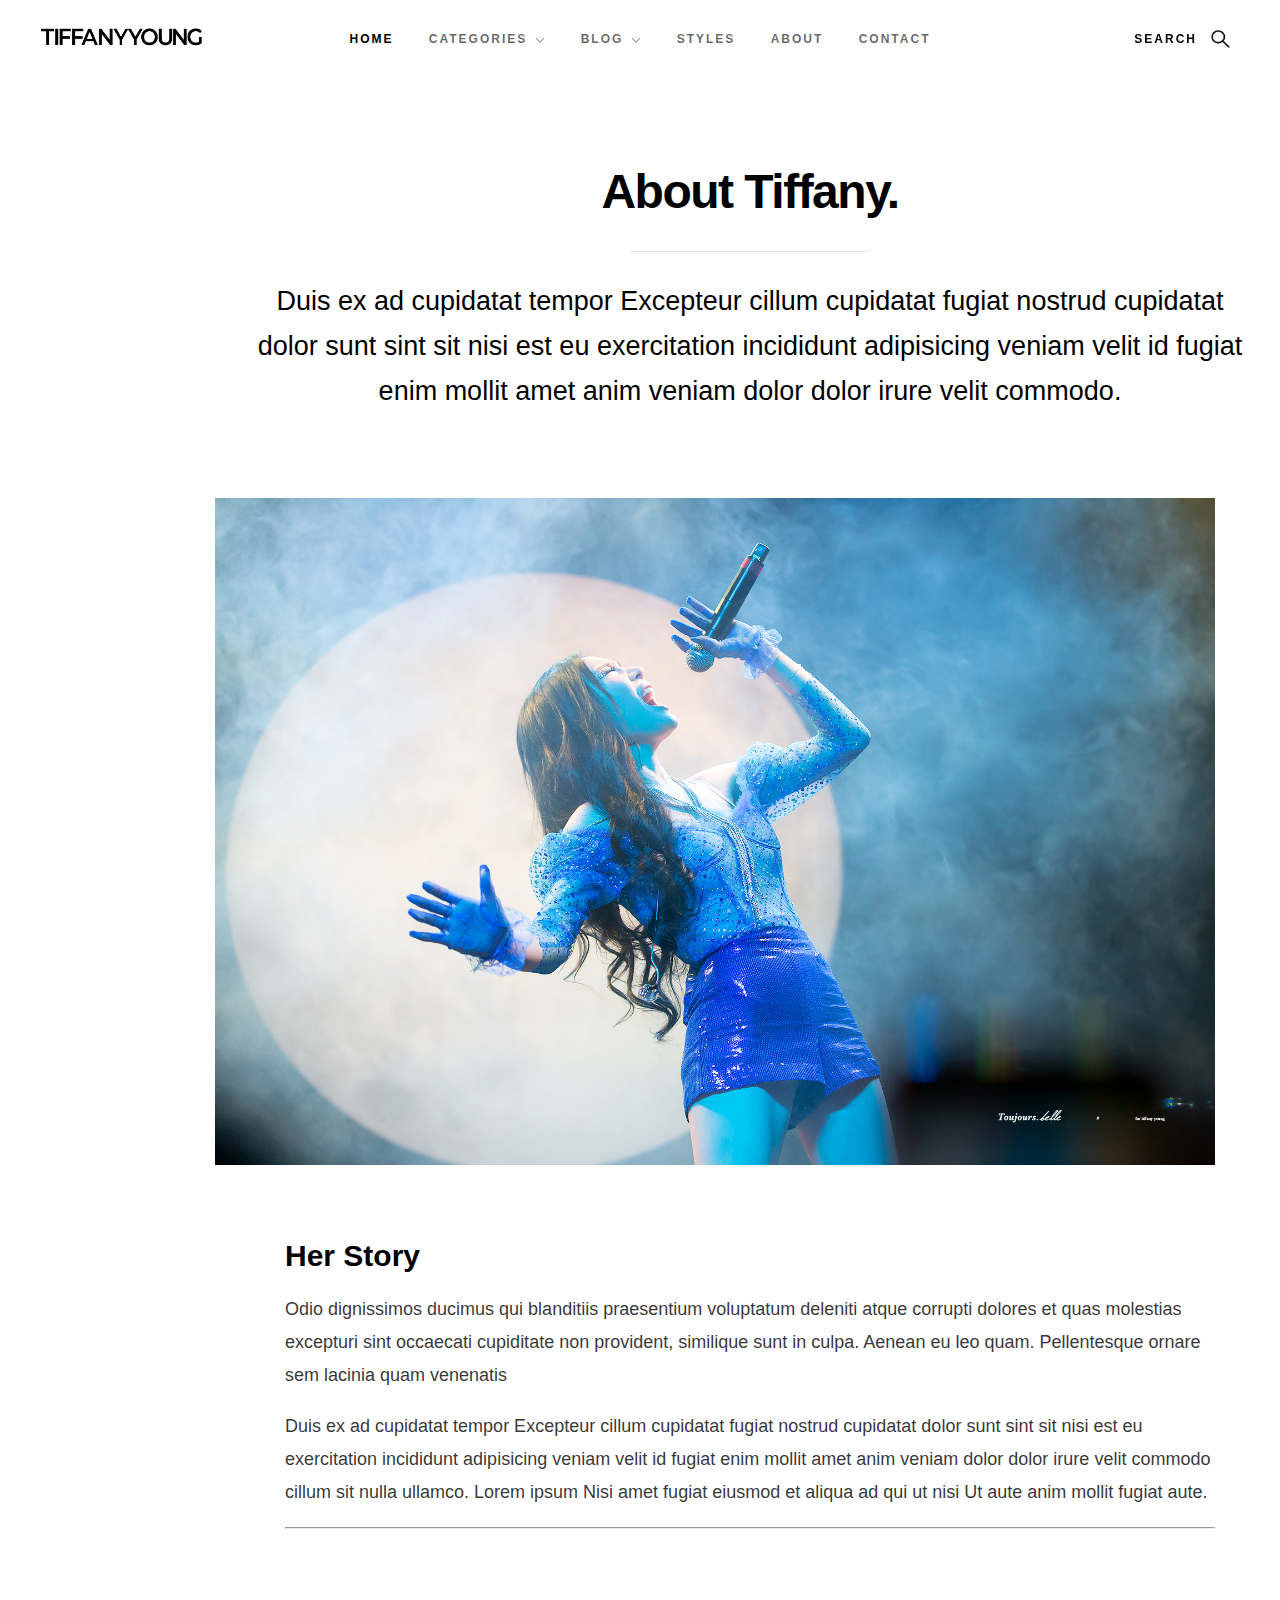
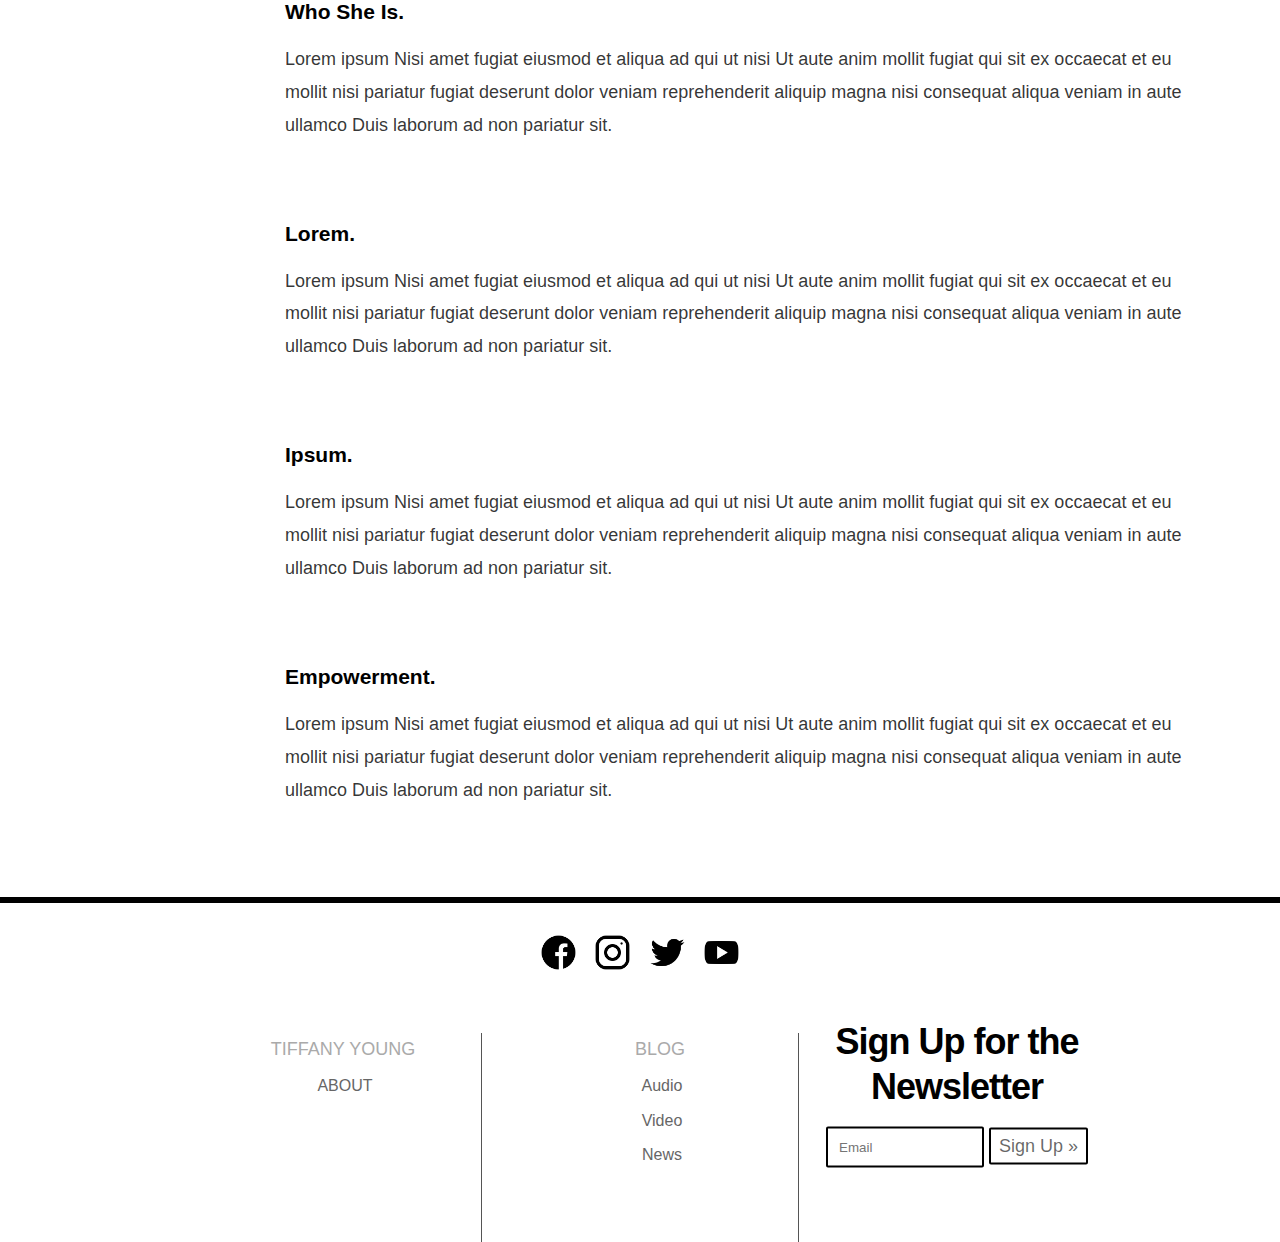
<file: page-about.html>
<!DOCTYPE html>
<html>
  <head>
    <meta charset="UTF-8">
    <link rel="apple-touch-icon" sizes="180x180" href="/apple-touch-icon.png">
<link rel="icon" type="image/png" sizes="32x32" href="favicon_io/favicon-32x32.png">
<link rel="icon" type="image/png" sizes="16x16" href="favicon_io/favicon-16x16.png">
<link rel="manifest" href="/site.webmanifest">
    <link rel="stylesheet" type="text/css" href="main.css">
    <script type="text/javascript" src="main.js"></script>
    <title>Tiffany Young</title>
  </head>
  <body>
    <header class="s-header header">
  	<div class="header__logo">
  		<a class="logo" href="index.html">
  			<img src="images/logo.png" alt="Homepage">
  		</a>
  	</div>

  	 <a class="header__search-trigger" href="#0"></a>
        <div class="header__search">

            <form role="search" method="get" class="header__search-form" action="#">
                <label>
                    <span class="hide-content">Search for:</span>
                    <input type="search" class="search-field" placeholder="Type Keywords" value="" name="s" title="Search for:" autocomplete="off">
                </label>
                <input type="submit" class="search-submit" value="Search">
            </form>

            <a href="#0" title="Close Search" class="header__overlay-close">Close</a>

        </div> 


  	<a class="header__toggle-menu" href="#0" title="Menu"><span>Menu</span>
  	</a>
  	<nav class="header__nav-wrap">
  		<h2 class="header__nav-heading h6">Navigate to</h2>
  		<ul class="header__nav">
  			<li class="current"> <a href="index.html" title="">Home</a></li>
  			<li class="has-children">
  				<a href="#0" title="">Categories</a>
  				<ul class="sub-menu">
  					<li><a href="category.html">Lifestyle</a></li>
  					<li><a href="category.html">Health</a></li>
  					<li><a href="category.html">Family</a></li>
  					<li><a href="category.html">Management</a></li>
  					<li><a href="category.html">Travel</a></li>
  					<li><a href="category.href">Work</a></li>
  				</ul>
  			</li>
  			<li class="has-children">
  				<a href="#0" title="">Blog</a>
  				<ul class="sub-menu">
  					<li><a href="single-video.html">Video Post</a></li>
  					<li><a href="single-audio.html">Audio Post</a></li>
  					<li><a href="single-standard.html">News Post</a></li>
  				</ul>
  			</li>
  			<li><a href="style-guide.html">Styles</a></li>
  			<li><a href="page-about.html">About</a></li>
  			<li><a href="page-contact.html">Contact</a></li>
  		</ul>
  		<a href="#0" title="Close Menu" class="header__overlay-close
  		close-mobile-menu">Close</a>
  	</nav>
  </header>
<section class="s-content s-content--top-padding s-content--narrow">

        <div class="row narrow">
            <div class="col-full s-content__header">
                <h1 class="display-1 display-1--with-line-sep">About Tiffany. </h1>
                <p class="lead">
                Duis ex ad cupidatat tempor Excepteur cillum cupidatat fugiat nostrud cupidatat dolor 
                sunt sint sit nisi est eu exercitation incididunt adipisicing veniam velit id fugiat enim 
                mollit amet anim veniam dolor dolor irure velit commodo.</p>
            </div>
        </div>

        <div class="row">
            <div class="col-full s-content__main">
                <p>
                <img src="images/tiffany-magneticmoon-cover2.jpg" 
                     alt="">
                </p>

                <h2>Her Story</h2>

                <p>
                Odio dignissimos ducimus qui blanditiis praesentium voluptatum deleniti atque corrupti 
                dolores et quas molestias excepturi sint occaecati cupiditate non provident, similique 
                sunt in culpa. Aenean eu leo quam. Pellentesque ornare sem lacinia quam venenatis 
                
                <p>
                Duis ex ad cupidatat tempor Excepteur cillum cupidatat fugiat nostrud cupidatat dolor 
                sunt sint sit nisi est eu exercitation incididunt adipisicing veniam velit id fugiat enim 
                mollit amet anim veniam dolor dolor irure velit commodo cillum sit nulla ullamco. Lorem 
                ipsum Nisi amet fugiat eiusmod et aliqua ad qui ut nisi Ut aute anim mollit fugiat aute.
                </p>

                <hr>

                <div class="row block-1-2 block-tab-full">
                    <div class="col-block">
                        <h4 class="quarter-top-margin">Who She Is.</h4>
                        <p>Lorem ipsum Nisi amet fugiat eiusmod et aliqua ad qui ut nisi Ut aute anim mollit fugiat qui sit ex occaecat et eu mollit nisi pariatur fugiat deserunt dolor veniam reprehenderit aliquip magna nisi consequat aliqua veniam in aute ullamco Duis laborum ad non pariatur sit.</p>
                    </div>

                    <div class="col-block">
                        <h4 class="quarter-top-margin">Lorem.</h4>
                        <p>Lorem ipsum Nisi amet fugiat eiusmod et aliqua ad qui ut nisi Ut aute anim mollit fugiat qui sit ex occaecat et eu mollit nisi pariatur fugiat deserunt dolor veniam reprehenderit aliquip magna nisi consequat aliqua veniam in aute ullamco Duis laborum ad non pariatur sit.</p>
                    </div>

                    <div class="col-block">
                        <h4 class="quarter-top-margin">Ipsum.</h4>
                        <p>Lorem ipsum Nisi amet fugiat eiusmod et aliqua ad qui ut nisi Ut aute anim mollit fugiat qui sit ex occaecat et eu mollit nisi pariatur fugiat deserunt dolor veniam reprehenderit aliquip magna nisi consequat aliqua veniam in aute ullamco Duis laborum ad non pariatur sit.</p>
                    </div>

                    <div class="col-block">
                        <h4 class="quarter-top-margin">Empowerment.</h4>
                        <p>Lorem ipsum Nisi amet fugiat eiusmod et aliqua ad qui ut nisi Ut aute anim mollit fugiat qui sit ex occaecat et eu mollit nisi pariatur fugiat deserunt dolor veniam reprehenderit aliquip magna nisi consequat aliqua veniam in aute ullamco Duis laborum ad non pariatur sit.</p>
                    </div>

                </div>

            </div> 

    </section> 

            <div class="rela-block footer">
    <div class="rela-block social-buttons-container">
        <a href="https://www.facebook.com/Tiffanyyoungofficial/" class="social-button facebook-button"></a>
        <a href="https://www.instagram.com/tiffanyyoungofficial/" class="social-button insta-button"></a>
        <a href="https://twitter.com/tiffanyyoung" class="social-button twitter-button"></a>
        <a href="https://www.youtube.com/channel/UCSskZ5Xy7KIqauRYG_s-rLQ" class="social-button youtube-button"></a>
    </div>
    <div class="rela-block footer-links-container">
        <div class="footer-flex-column">
            <ul> Tiffany Young
                <li>ABOUT</li>
            </ul>
        </div>
        <div class="footer-flex-column">
            <ul> Blog
                <li>Audio</li>
                <li>Video</li>
                <li>News</li>
            </ul>
        </div>
        <div class="footer-flex-column">
            
        <div class="footer-flex-column">
            <div id="content">
    	<h1>Sign Up for the Newsletter</h1>
    <input type="email" placeholder="Email"></input>
    <a href="#" id="button">Sign Up &raquo;</a>
</div>    
            </ul>
        </div>
    </div>
</div>

  </body>
</html>
</file>
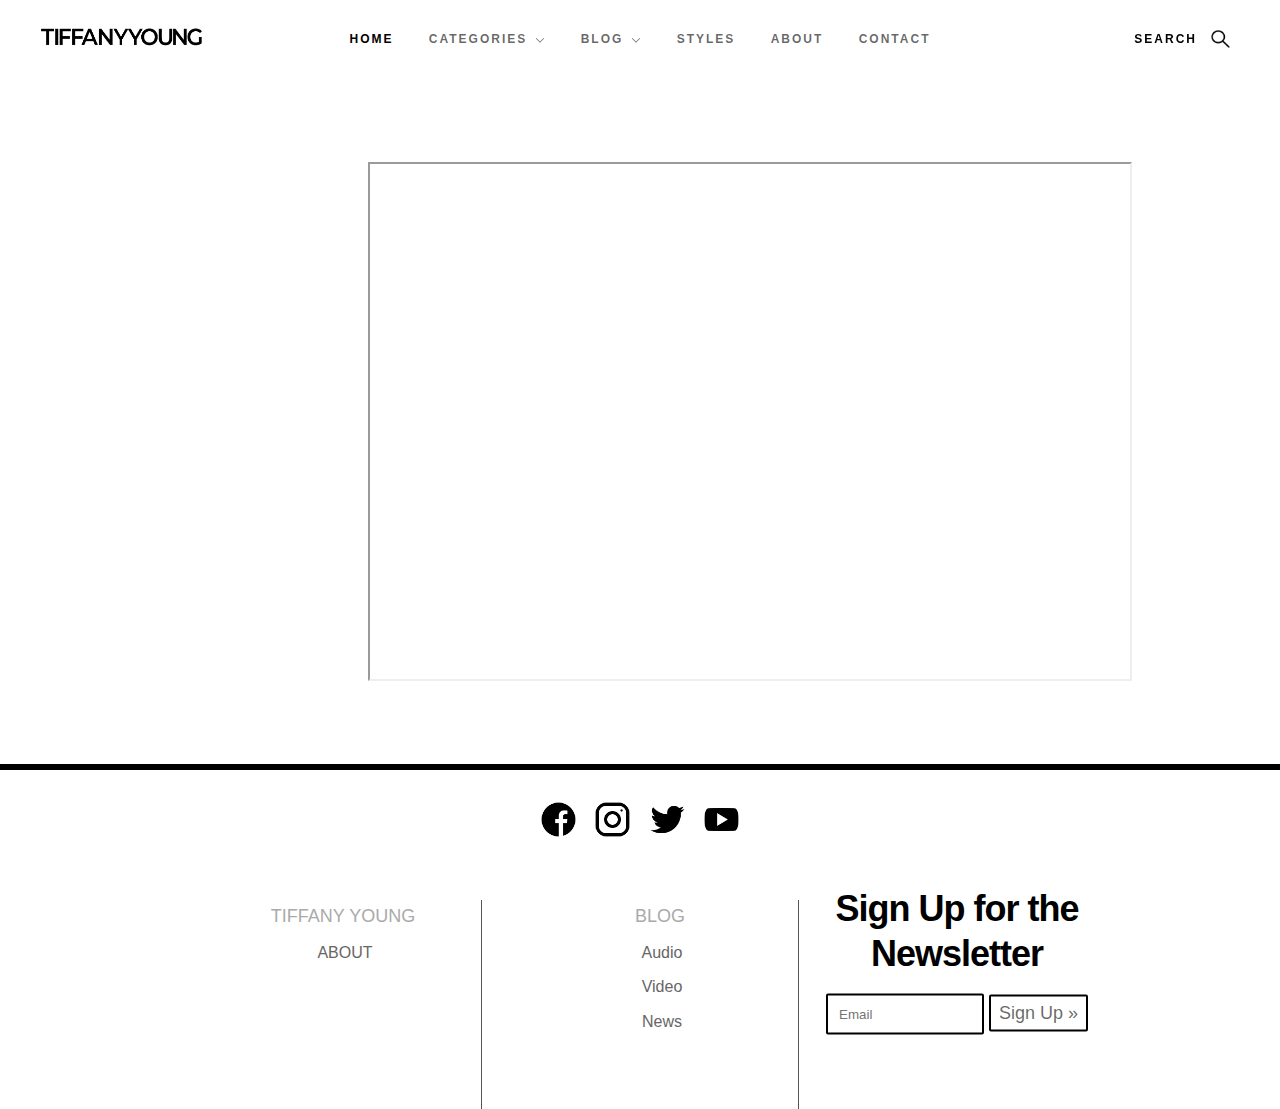
<file: single-video.html>
<!DOCTYPE html>
<html>
  <head>
    <meta charset="UTF-8">
    <link rel="apple-touch-icon" sizes="180x180" href="/apple-touch-icon.png">
<link rel="icon" type="image/png" sizes="32x32" href="favicon_io/favicon-32x32.png">
<link rel="icon" type="image/png" sizes="16x16" href="favicon_io/favicon-16x16.png">
<link rel="manifest" href="/site.webmanifest">
    <link rel="stylesheet" type="text/css" href="main.css">
    <script type="text/javascript" src="main.js"></script>
    <title>Tiffany Young</title>
  </head>
  <body>
  <header class="s-header header">
  	<div class="header__logo">
  		<a class="logo" href="index.html">
  			<img src="images/logo.png" alt="Homepage">
  		</a>
  	</div>

  	 <a class="header__search-trigger" href="#0"></a>
        <div class="header__search">

            <form role="search" method="get" class="header__search-form" action="#">
                <label>
                    <span class="hide-content">Search for:</span>
                    <input type="search" class="search-field" placeholder="Type Keywords" value="" name="s" title="Search for:" autocomplete="off">
                </label>
                <input type="submit" class="search-submit" value="Search">
            </form>

            <a href="#0" title="Close Search" class="header__overlay-close">Close</a>

        </div> 


  	<a class="header__toggle-menu" href="#0" title="Menu"><span>Menu</span>
  	</a>
  	<nav class="header__nav-wrap">
  		<h2 class="header__nav-heading h6">Navigate to</h2>
  		<ul class="header__nav">
  			<li class="current"> <a href="index.html" title="">Home</a></li>
  			<li class="has-children">
  				<a href="#0" title="">Categories</a>
  				<ul class="sub-menu">
  					<li><a href="category.html">Lifestyle</a></li>
  					<li><a href="category.html">Health</a></li>
  					<li><a href="category.html">Family</a></li>
  					<li><a href="category.html">Management</a></li>
  					<li><a href="category.html">Travel</a></li>
  					<li><a href="category.href">Work</a></li>
  				</ul>
  			</li>
  			<li class="has-children">
  				<a href="#0" title="">Blog</a>
  				<ul class="sub-menu">
  					<li><a href="single-video.html">Video Post</a></li>
  					<li><a href="single-audio.html">Audio Post</a></li>
  					<li><a href="single-standard.html">News Post</a></li>
  				</ul>
  			</li>
  			<li><a href="style-guide.html">Styles</a></li>
  			<li><a href="page-about.html">About</a></li>
  			<li><a href="page-contact.html">Contact</a></li>
  		</ul>
  		<a href="#0" title="Close Menu" class="header__overlay-close
  		close-mobile-menu">Close</a>
  	</nav>
  </header>
  <section class="s-content s-content--top-padding s-content--narrow">

        <article class="row entry format-video">

            <div class="entry__media col-full">
                <div class="video-container">
                   <iframe width="760" height="515" src="https://www.youtube.com/embed/oM_t7Y8gBwU" frameborder="2" allow="accelerometer; autoplay; encrypted-media; gyroscope; picture-in-picture" allowfullscreen></iframe>
                </div> 
            </div>
        </article>
    </section>
    <div class="rela-block footer">
    <div class="rela-block social-buttons-container">
        <a href="https://www.facebook.com/Tiffanyyoungofficial/" class="social-button facebook-button"></a>
        <a href="https://www.instagram.com/tiffanyyoungofficial/" class="social-button insta-button"></a>
        <a href="https://twitter.com/tiffanyyoung" class="social-button twitter-button"></a>
        <a href="https://www.youtube.com/channel/UCSskZ5Xy7KIqauRYG_s-rLQ" class="social-button youtube-button"></a>
    </div>
    <div class="rela-block footer-links-container">
        <div class="footer-flex-column">
            <ul> Tiffany Young
                <li>ABOUT</li>
            </ul>
        </div>
        <div class="footer-flex-column">
            <ul> Blog
                <li>Audio</li>
                <li>Video</li>
                <li>News</li>
            </ul>
        </div>
        <div class="footer-flex-column">
            
        <div class="footer-flex-column">
            <div id="content">
    	<h1>Sign Up for the Newsletter</h1>
    <input type="email" placeholder="Email"></input>
    <a href="#" id="button">Sign Up &raquo;</a>
</div>    
            </ul>
        </div>
    </div>
</div>
  </body>
</html>
</file>
<file: main.css>
html {
  font-size: 10px;
}

html, body {
  height: 100%;
}

body {
  font-family: "Nunito Sans", sans-serif;
  font-size: 1.8rem;
  font-style: normal;
  font-weight: normal;
  line-height: 1.8333;
  color: rgba(0, 0, 0, 0.8);
  margin: 0;
  padding: 0;
}

a {
  color: #1d28a1;
  -webkit-transition: all 0.3s ease-in-out;
  transition: all 0.3s ease-in-out;
  text-decoration: none; 
  line-height: inherit;
}
a img{
	border: none; 
}

a:hover, a:focus, a:active {
  color: #7b287d;
}

a:hover, a:active {
  outline: 0;
}


h1, h2, h3, h4, h5, h6, .h1, .h2, .h3, .h4, .h5, .h6 {
  font-family: "Nunito Sans", sans-serif;
  font-weight: 700;
  color: #000000;
  text-rendering: optimizeLegibility;
}

h1, .h1, h2, .h2, h3, .h3, h4, .h4 {
  margin-top: 6rem;
  margin-bottom: 1.8rem;
}

h5, .h5, h6, .h6 {
  margin-top: 4.2rem;
  margin-bottom: 1.5rem;
}

h1, .h1 {
  font-size: 3.6rem;
  line-height: 1.25;
  letter-spacing: -.1rem;
}

h2, .h2 {
  font-size: 3rem;
  line-height: 1.3;
}

h3, .h3 {
  font-size: 2.4rem;
  line-height: 1.25;
}

h4, .h4 {
  font-size: 2.1rem;
  line-height: 1.286;
}

h5, .h5 {
  font-size: 1.8rem;
  line-height: 1.333;
}

h6, .h6 {
  font-size: 1.6rem;
  line-height: 1.3125;
  text-transform: uppercase;
  letter-spacing: .16rem;
}

p img {
  margin: 0;
}

p.lead {
  font-family: "Nunito Sans", sans-serif;
  font-weight: 300;
  font-size: 2.7rem;
  line-height: 1.667;
  margin-bottom: 3.6rem;
  color: #000000;
}

ol {
  list-style: decimal;
}

ul {
  list-style: disc;
}

li {
  display: list-item;
}

ol, ul {
  margin-left: 1.7rem;
}

ul li {
  padding-left: .4rem;
}

ul ul, ul ol, ol ol, ol ul {
  margin: .6rem 0 .6rem 1.7rem;
}

ul.disc li {
  display: list-item;
  list-style: none;
  padding: 0 0 0 .8rem;
  position: relative;
}

ul.disc li::before {
  content: "";
  display: inline-block;
  width: 8px;
  height: 8px;
  border-radius: 50%;
  background: #111860;
  position: absolute;
  left: -17px;
  top: 11px;
  vertical-align: middle;
}

dt {
  margin: 0;
  color: #111860;
}

dd {
  margin: 0 0 0 2rem;
}

/*header/navigation*/

.s-header {
  background-color: #FFFFFF;
  text-align: center;
  height: 78px;
  width: 100%;
  position: absolute;
  top: 0;
  left: 0;
}

.header__logo {
  display: inline-block;
  margin: 3px 0 0 0;
  padding: 0;
  z-index: 501;
  position: absolute;
  top: 50%;
  left: 40px;
}

.header__logo a {
  display: block;
  outline: 0;
  border: none;
  margin: 0;
  padding: 0;
  -webkit-transition: all 0.3s ease-in-out;
  transition: all 0.3s ease-in-out;
  -webkit-transform: translate3d(0, -50%, 0);
  -ms-transform: translate3d(0, -50%, 0);
  transform: translate3d(0, -50%, 0);
}

.header__logo img {
  width: 165px;
  height: 25px;
}`		
.header__search-trigger {
  height: 18px;
  min-width: 18px;
  background-image: url(images/icons/icon-search.png);
  background-repeat: no-repeat;
  background-position: right center;
  background-size: contain;
  -webkit-transform: translate3d(0, -50%, 0);
  -ms-transform: translate3d(0, -50%, 0);
  transform: translate3d(0, -50%, 0);
  position: absolute;
  top: 50%;
  right: 50px;
}

.header__search-trigger::before {
  font-family: "Nunito Sans", sans-serif;
  font-weight: 600;
  font-size: 12px;
  text-transform: uppercase;
  letter-spacing: 2px;
  line-height: 18px;
  content: "Search";
  display: block;
  color: #000000;
  float: left;
  padding-right: 33px;
}


.header__search {
  display: block;
  text-align: center;
  background-color: #FFFFFF;
  opacity: 0;
  visibility: hidden;
  position: fixed;
  top: 0;
  left: 0;
  width: 100%;
  height: 100%;
  -webkit-transition: all 0.3s ease-in-out;
  transition: all 0.3s ease-in-out;
  z-index: 900;
}

.header__search-form {
  width: 100%;
  -webkit-transform: translate3d(0, -50%, 0);
  -ms-transform: translate3d(0, -50%, 0);
  transform: translate3d(0, -50%, 0);
  position: absolute;
  top: 50%;
}

.header__search-form label {
  color: #000000;
}

.header__search-form::after {
  content: "Press Enter to begin your search.";
  display: block;
  letter-spacing: 0.6px;
  font-size: 1.6rem;
  margin-top: 3rem;
  text-align: center;
  color: rgba(0, 0, 0, 0.5);
}

.header__search-form input[type="search"] {
  background-color: transparent;
  color: #000000;
  height: auto;
  width: 100%;
  font-family: "Nunito Sans", sans-serif;
  font-weight: 700;
  font-size: 6rem;
  line-height: 1.5;
  border: none;
  border-bottom: 1px solid rgba(0, 0, 0, 0.1) !important;
  max-width: 680px;
  padding-top: .6rem !important;
  padding-bottom: .6rem !important;
  margin: 0 auto;
  text-align: center;
}

.header__search-form input[type="search"]::placeholder {

  /* Most modern browsers support this now. */
  color: #000000;
}

.header__search-form input[type="search"].placeholder {
  color: #000000 !important;
}

.header__search-form input[type="search"]:focus {
  outline: none;
}

.header__search-form input[type="submit"] {
  display: none;
}

body.search-is-visible {
  overflow: hidden;
}

.search-is-visible .header__search {
  opacity: 1;
  visibility: visible;
}

.header__toggle-menu {
  display: none;
  width: 40px;
  height: 40px;
  -webkit-transform: translate3d(0, -50%, 0);
  -ms-transform: translate3d(0, -50%, 0);
  transform: translate3d(0, -50%, 0);
  position: absolute;
  top: 50%;
  left: 20px;
}

.header__toggle-menu span {
  display: block;
  width: 22px;
  height: 2px;
  margin-top: -1px;
  background-color: #000000;
  -webkit-transition: background 0.2s ease-in-out;
  transition: background 0.2s ease-in-out;
  font: 0/0 a;
  text-shadow: none;
  color: transparent;
  position: absolute;
  right: 9px;
  top: 50%;
  bottom: auto;
  left: auto;
}

.header__toggle-menu span::before,
.header__toggle-menu span::after {
  content: '';
  width: 100%;
  height: 100%;
  background-color: inherit;
  position: absolute;
  left: 0;
}

.header__toggle-menu span::before {
  top: -8px;
}

.header__toggle-menu span::after {
  bottom: -8px;
}
.header__nav-wrap {
  display: inline-block;
}

.header__nav-wrap a {
  color: rgba(0, 0, 0, 0.6);
}

.header__nav-wrap .header__nav-heading {
  font-family: "Nunito Sans", sans-serif;
  font-weight: 800;
  font-size: 1.5rem;
  line-height: 1.2;
  color: #111860;
  text-transform: uppercase;
  letter-spacing: .3rem;
  margin-top: 8.4rem;
  text-align: center;
}

.header__nav-wrap .header__nav-heading,
.header__nav-wrap .close-mobile-menu {
  display: none;
}

.header__nav {
  list-style: none;
  margin: 0;
  padding: 0;
  font-family: "Nunito Sans", sans-serif;
  font-weight: 600;
  font-size: 12px;
  text-transform: uppercase;
  letter-spacing: 2px;
  line-height: 78px;
}

.header__nav li {
  display: inline-block;
  position: relative;
  padding: 0 1.5rem;
}

.header__nav li.has-children {
  padding-right: 3.3rem;
}

.header__nav li a {
  display: block;
  color: rgba(0, 0, 0, 0.6);
  -webkit-transition: color 0.3s ease-in-out;
  transition: color 0.3s ease-in-out;
}

.header__nav li.has-children > a::after {
  border-bottom: 1px solid rgba(0, 0, 0, 0.5);
  border-right: 1px solid rgba(0, 0, 0, 0.5);
  content: '';
  display: block;
  height: 5px;
  width: 5px;
  margin-top: -3px;
  pointer-events: none;
  position: absolute;
  right: 1.8rem;
  top: 50%;
  -webkit-transform-origin: 66% 66%;
  -ms-transform-origin: 66% 66%;
  transform-origin: 66% 66%;
  -webkit-transform: rotate(45deg);
  -ms-transform: rotate(45deg);
  transform: rotate(45deg);
  -webkit-transition: all 0.3s ease-in-out;
  transition: all 0.3s ease-in-out;
}

.header__nav li:hover li,
.header__nav li:focus li {
  background: transparent;
}

.header__nav li:hover > a,
.header__nav li:focus > a {
  color: #000000;
}

.header__nav li.current > a {
  color: #000000;
}

.header__nav li ul {
  position: absolute;
  top: 100%;
  left: 0;
  font-size: 15px;
  font-weight: 400;
  margin: 0;
  padding: 1.8rem 0;
  background: #151515;
  border-radius: 0 0 3px 3px;
  z-index: 500;
  -webkit-transform: translate3d(0, 15px, 0);
  -ms-transform: translate3d(0, 15px, 0);
  transform: translate3d(0, 15px, 0);
  -webkit-transition: all 0.5s ease-in-out;
  transition: all 0.5s ease-in-out;
  opacity: 0;
  visibility: hidden;
}

.header__nav li ul ul {
  position: absolute;
  top: 0;
  left: 100%;
  left: calc(100% + 1px);
  border-radius: 0 0 3px 3px;
  padding-top: 1.2rem;
}

.header__nav li ul li {
  display: block;
  text-align: left;
  padding: 0;
  margin: 0;
  min-height: 33px;
  width: 100%;
}

.header__nav li ul li a {
  display: block;
  white-space: nowrap;
  padding: 7.5px 3rem 7.5px 2rem;
  font-family: "Nunito Sans", sans-serif;
  text-transform: none;
  letter-spacing: 0;
  line-height: 18px;
  color: rgba(255, 255, 255, 0.6);
}

.header__nav li ul li a:hover,
.header__nav li ul li a:focus {
  color: #FFFFFF;
}

.header__nav li:hover > ul {
  opacity: 1;
  visibility: visible;
  -webkit-transform: translate3d(0, 0, 0);
  -ms-transform: translate3d(0, 0, 0);
  transform: translate3d(0, 0, 0);
}

/*slide show*/

.main-content{
	padding: 10rem 0 2rem;
}

.btn {
  display: inline-block;
  padding: 13px 20px;
  color: #fff;
  text-decoration: none;
  position: relative;
  background: transparent;
  border: 1px solid #e1e1e1;
  font: 12px/1.2 "Oswald", sans-serif;
  letter-spacing: 0.4em;
  text-align: center;
  text-indent: 2px;
  text-transform: uppercase;
  transition: color 0.1s linear 0.05s;
}
.btn::before {
  content: "";
  display: block;
  position: absolute;
  top: 50%;
  left: 0;
  width: 100%;
  height: 1px;
  background: #e1e1e1;
  z-index: 1;
  opacity: 0;
  transition: height 0.2s ease, top 0.2s ease, opacity 0s linear 0.2s;
}
.btn::after {
  transition: border 0.1s linear 0.05s;
}
.btn .btn-inner {
  position: relative;
  z-index: 2;
}
.btn:hover {
  color: #373737;
  transition: color 0.1s linear 0s;
}
.btn:hover::before {
  top: 0;
  height: 100%;
  opacity: 1;
  transition: height 0.2s ease, top 0.2s ease, opacity 0s linear 0s;
}
.btn:hover::after {
  border-color: #373737;
  transition: border 0.1s linear 0s;
}

.slideshow {
  overflow: hidden;
  position: relative;
  width: 100%;
  height: 100vh;
  z-index: 1;
}
.slideshow .slideshow-inner {
  position: absolute;
  top: 0;
  left: 0;
  width: 100%;
  height: 100%;
}
.slideshow .slides {
  position: absolute;
  top: 0;
  left: 0;
  width: 100%;
  height: 100%;
  z-index: 1;
}
.slideshow .slide {
  display: none;
  overflow: hidden;
  position: absolute;
  top: 0;
  left: 0;
  width: 100%;
  height: 100%;
  z-index: 1;
  opacity: 0;
  transition: opacity 0.3s ease;
}
.slideshow .slide.is-active {
  display: block;
}
.slideshow .slide.is-loaded {
  opacity: 1;
}
.slideshow .slide .caption {
  padding: 0 100px;
}
.slideshow .slide .image-container {
  position: absolute;
  top: 0;
  left: 0;
  width: 100%;
  height: 100%;
  background-position: center;
  z-index: 1;
  background-size: cover;
  image-rendering: optimizeQuality;
}
.slideshow .slide .image-container::before {
  content: "";
  display: block;
  position: absolute;
  top: 0;
  left: 0;
  width: 100%;
  height: 100%;
  background: rgba(0, 0, 0, 0.5);
}
.slideshow .slide .image {
  width: 100%;
  width: 100%;
  object-fit: cover;
  height: 100%;
}
.slideshow .slide-content {
  position: absolute;
  top: 0;
  left: 0;
  width: 100%;
  height: 100%;
  z-index: 2;
  color: #fff;
  text-align: center;
  display: flex;
  justify-content: center;
  align-items: center;
}
.slideshow .slide .title {
  margin: 0 auto 15px;
  max-width: 1000px;
  font: 300 50px/1.2 "Oswald", sans-serif;
  letter-spacing: 0.35em;
  text-transform: uppercase;
}
.slideshow .slide .text {
  margin: 0 auto;
  max-width: 1000px;
  font-size: 18px;
  line-height: 1.4;
}
.slideshow .slide .btn {
  margin: 15px 0 0;
  border-color: #fff;
}
.slideshow .slide .btn::before {
  background: #fff;
}
.slideshow .pagination {
  position: absolute;
  bottom: 35px;
  left: 0;
  width: 100%;
  height: 12px;
  cursor: default;
  z-index: 2;
  text-align: center;
}
.slideshow .pagination .item {
  display: inline-block;
  padding: 15px 5px;
  position: relative;
  width: 46px;
  height: 32px;
  cursor: pointer;
  text-indent: -999em;
  z-index: 1;
}
.slideshow .pagination .item + .page {
  margin-left: -2px;
}
.slideshow .pagination .item::before {
  content: "";
  display: block;
  position: absolute;
  top: 15px;
  left: 5px;
  width: 36px;
  height: 2px;
  background: rgba(255, 255, 255, 0.5);
  transition: background 0.2s ease;
}
.slideshow .pagination .item::after {
  width: 0;
  background: #fff;
  z-index: 2;
  transition: width 0.2s ease;
}
.slideshow .pagination .item:hover::before, .slideshow .pagination .item.is-active::before {
  background-color: #fff;
}
.slideshow .arrows .arrow {
  margin: -33px 0 0;
  padding: 20px;
  position: absolute;
  top: 50%;
  cursor: pointer;
  z-index: 3;
}
.slideshow .arrows .prev {
  left: 30px;
}
.slideshow .arrows .prev:hover .svg {
  left: -10px;
}
.slideshow .arrows .next {
  right: 30px;
}
.slideshow .arrows .next:hover .svg {
  left: 10px;
}
.slideshow .arrows .svg {
  position: relative;
  left: 0;
  width: 14px;
  height: 26px;
  fill: #fff;
  transition: left 0.2s ease;
}

/*search*/

.header__search-trigger {
  height: 18px;
  min-width: 18px;
  background-image: url(images/icons/icon-search.png);
  background-repeat: no-repeat;
  background-position: right center;
  background-size: contain;
  -webkit-transform: translate3d(0, -50%, 0);
  -ms-transform: translate3d(0, -50%, 0);
  transform: translate3d(0, -50%, 0);
  position: absolute;
  top: 50%;
  right: 50px;
}

.header__search-trigger::before {
  font-family: "Nunito Sans", sans-serif;
  font-weight: 600;
  font-size: 12px;
  text-transform: uppercase;
  letter-spacing: 2px;
  line-height: 18px;
  content: "Search";
  display: block;
  color: #000000;
  float: left;
  padding-right: 33px;
}

.header__search {
  display: block;
  text-align: center;
  background-color: #FFFFFF;
  opacity: 0;
  visibility: hidden;
  position: fixed;
  top: 0;
  left: 0;
  width: 100%;
  height: 100%;
  -webkit-transition: all 0.3s ease-in-out;
  transition: all 0.3s ease-in-out;
  z-index: 900;
}

.header__search-form {
  width: 100%;
  -webkit-transform: translate3d(0, -50%, 0);
  -ms-transform: translate3d(0, -50%, 0);
  transform: translate3d(0, -50%, 0);
  position: absolute;
  top: 50%;
}

.header__search-form label {
  color: #000000;
}

.header__search-form::after {
  content: "Press Enter to begin your search.";
  display: block;
  letter-spacing: 0.6px;
  font-size: 1.6rem;
  margin-top: 3rem;
  text-align: center;
  color: rgba(0, 0, 0, 0.5);
}

.header__search-form input[type="search"] {
  background-color: transparent;
  color: #000000;
  height: auto;
  width: 100%;
  font-family: "Nunito Sans", sans-serif;
  font-weight: 700;
  font-size: 6rem;
  line-height: 1.5;
  border: none;
  border-bottom: 1px solid rgba(0, 0, 0, 0.1) !important;
  max-width: 680px;
  padding-top: .6rem !important;
  padding-bottom: .6rem !important;
  margin: 0 auto;
  text-align: center;
}

.header__search-form input[type="search"]::placeholder {

  color: #000000;
}

.header__search-form input[type="search"].placeholder {
  color: #000000 !important;
}

.header__search-form input[type="search"]:focus {
  outline: none;
}

.header__search-form input[type="submit"] {
  display: none;
}

body.search-is-visible {
  overflow: hidden;
}

.search-is-visible .header__search {
  opacity: 1;
  visibility: visible;
}


/*pagination*/

.pgn {
  margin: 5rem auto;
  text-align: center;
}

.pgn ul {
  display: inline-block;
  list-style: none;
  margin-left: 0;
  position: relative;
  padding: 0 6rem;
}

.pgn ul li {
  display: inline-block;
  margin: 0;
  padding: 0;
}

.pgn__num {
  font-family: "Nunito Sans", sans-serif;
  font-weight: 700;
  font-size: 1.7rem;
  line-height: 3rem;
  display: inline-block;
  padding: .3rem 1.2rem;
  height: 3.6rem;
  margin: .3rem .15rem;
  color: #000000;
  border-radius: 3px;
  -webkit-transition: all 0.3s ease-in-out;
  transition: all 0.3s ease-in-out;
}

.pgn__num:hover {
  background: #DDDDDD;
  color: #000000;
}

.pgn .current, .pgn .current:hover {
  background-color: #000;
  opacity: 0.5; 
  color: white;
}

.pgn .inactive, .pgn .inactive:hover {
  opacity: 0.4;
  cursor: default;
}

.pgn__prev, .pgn__next {
  display: block;
  background-repeat: no-repeat;
  background-size: 24px 11px;
  background-position: center;
  height: 3.6rem;
  width: 5rem;
  line-height: 2rem;
  border-radius: 3px;
  padding: 0;
  margin: 0;
  opacity: 1;
  font: 0/0 a;
  text-shadow: none;
  color: transparent;
  -webkit-transition: all 0.2s ease-in-out;
  transition: all 0.2s ease-in-out;
  position: absolute;
  top: 50%;
  -webkit-transform: translate3d(0, -50%, 0);
  -ms-transform: translate3d(0, -50%, 0);
  transform: translate3d(0, -50%, 0);
}

.pgn__prev:hover, .pgn__next:hover {
  background-color: #DDDDDD;
}

.pgn__prev {
  background-image: url("images/icons/icon-arrow-left.png");
  left: 0;
}

.pgn__next {
  background-image: url("images/icons/icon-arrow-right.png");
  right: 0;
}

.pgn__prev.inactive, .pgn__next.inactive {
  opacity: 0.4;
  cursor: default;
}

.pgn__prev.inactive:hover, .pgn__next.inactive:hover {
  background-color: transparent;
}

/*main content*/
.row {
  display: -webkit-box;
  display: -ms-flexbox;
  display: flex;
  -ms-flex-wrap: wrap;
      flex-wrap: wrap;
  -webkit-box-pack: center;
      -ms-flex-pack: center;
          justify-content: center;
  -webkit-box-align: center;
      -ms-flex-align: center;
          align-items: center;
  -webkit-box-orient: horizontal;
  -webkit-box-direction: normal;
      -ms-flex-direction: row;
          flex-direction: row;
}

.card {
  margin: 10px;
  width: 400px;
  height: 490px;
  text-align: center;
  border-radius: 3px;
  -webkit-transition: 200ms ease-in-out;
  -o-transition: 200ms ease-in-out;
  transition: 200ms ease-in-out;
  -webkit-box-shadow: 0 0 15px rgba(0,0,0,0.3);
          box-shadow: 0 0 15px rgba(0,0,0,0.3);
}
.card h1{
	color: #fff;
	padding: 30px;
	margin-top: 100px;
	text-align: center;
	font-family: 'Oswald', sans-serif; 
	font-weight: 400;
	font-size: 30px;
}
.card .menu-content {
  margin: 0;
  padding: 0;
  list-style-type: none;
}
.card .menu-content::before, .card .menu-content::after {
  content: '';
  display: table;
}
.card .menu-content::after {
  clear: both;
}
.card .menu-content li {
  display: inline-block;
}
.card .menu-content a {
  color: #fff;
}
.card .menu-content span {
  position: absolute;
  left: 50%;
  top: 0;
  font-size: 10px;
  font-weight: 700;
  font-family: 'Open Sans';
  -webkit-transform: translate(-50%, 0);
          transform: translate(-50%, 0);
}
.card .wrapper {
  background-color: #fff;
  min-height: 540px;
  position: relative;
  overflow: hidden;
  box-shadow: 0 19px 38px rgba(0, 0, 0, 0.3), 0 15px 12px rgba(0, 0, 0, 0.2);
}
.card .wrapper:hover .data {
  -webkit-transform: translateY(0);
          transform: translateY(0);
}
.card .data {
  position: absolute;
  bottom: 0;
  width: 100%;
  -webkit-transform: translateY(calc(70px + 1em));
          transform: translateY(calc(70px + 1em));
  transition: -webkit-transform 0.3s;
  transition: transform 0.3s;
  transition: transform 0.3s, -webkit-transform 0.3s;
}
.card .data .content {
  position: relative;
  z-index: 1;
}
.card .title {
  margin-top: 10px;
}
.card .text {
  height: 70px;
  margin: 0;
  font-family: 'Nunito Sans', sans-serif; 
  font-size: 15px; 
}
.card input[type='checkbox'] {
  display: none;
}
.card input[type='checkbox']:checked + .menu-content {
  -webkit-transform: translateY(-60px);
          transform: translateY(-60px);
}

.card .wrapper {
  background: url(images/posts/magneticmoondates.jpg) center/cover no-repeat;
}
.card .wrapper:hover .menu-content span {
  -webkit-transform: translate(-50%, -10px);
          transform: translate(-50%, -10px);
  opacity: 1;
}
.card .header {
  color: #fff;
  padding: 1em;
}
.card .header::before, .card .header::after {
  content: '';
  display: table;
}
.card .header::after {
  clear: both;
}
.card .header .date {
  float: left;
  font-size: 12px;
  font-family: 'Oswald', sans-serif; 
}
.card .data {
  color: #fff;
  -webkit-transform: translateY(calc(70px + 4em));
          transform: translateY(calc(70px + 4em));
}
.card .title a {
  color: #fff;
}
.card .button {
  display: block;
  width: 100px;
  margin: 2em auto 1em;
  text-align: center;
  font-family: 'Nunito Sans', sans-serif; 
  font-size: 12px;
  color: #fff;
  line-height: 1;
  position: relative;
  font-weight: 700;
}
.card .button::after {
  content: '\2192';
  opacity: 0;
  position: absolute;
  right: 0;
  top: 50%;
  -webkit-transform: translate(0, -50%);
          transform: translate(0, -50%);
  transition: all 0.3s;
}
.card .button:hover::after {
  -webkit-transform: translate(5px, -50%);
          transform: translate(5px, -50%);
  opacity: 1;
}

/*popular posts*/

.popular-heading h3, .popular-heading h5 {
  margin-top: 0;
}

.popular-heading h3 {
	font-family: 'Nunito Sans', sans-serif; 
  font-size: 1.4rem;
  line-height: 1.286;
  text-transform: uppercase;
  letter-spacing: .25rem;
  margin-bottom: 1.5rem;
  padding-left: 1rem; 
  padding-top: 1.8rem;
  position: relative;
}

.popular-heading h3::before {
  content: "";
  display: block;
  background-color: rgba(0, 0, 0, 0.1);
  height: 2px;
  width: 100%;
  position: absolute;
  top: 0;
  left: 0
  }

.popular-heading h3::after {
  content: "";
  display: block;
  background-color: #111860;
  height: 2px;
  width: 90px;
  position: absolute;
  top: 0;
  left: 0;
}

/*page and single entry*/

.entries .col-block {
  -webkit-box-flex: 0 0 25%;
  -moz-box-flex: 0 0 25%;
  -webkit-flex: 0 0 25%;
  -ms-flex: 0 0 25%;
  flex: 0 0 15%;
  max-width: 25%;
  padding: 0 20px;
  margin-bottom: 4.2rem;
}

.s-content {
	/*display: flex; */
	float: center; 
	margin-left: 25rem; 
  background-color: #fff;
  padding-top: 6rem;
  padding-bottom: 7.2rem;
}

.s-content--no-padding-bottom {
  padding-bottom: 0;
}

.s-content--narrow .row {
  max-width: 1000px;
}

.s-content--top-padding {
  padding-top: 16.2rem;
}

.s-content__header {
  text-align: center;
  position: relative;
}

.s-content__main, .entry__main {
  padding-left: 7rem;
  padding-right: 7rem;
}

.s-content__main img, .entry__main img {
  max-width: 1000px;
  margin: 3rem 0 3rem -7rem;
  position: center;
}

.s-content__main p img, .entry__main p img {
  margin-bottom: 0;
}

.entry__main {
  margin-top: 6rem;
}
.display-1 {
  font-family: 'Nunito Sans' sans-serif;
  font-size: 4.8rem;
  line-height: 1.25;
  letter-spacing: -.15rem;
  margin-top: 0;
}

.display-1--with-line-sep {
  position: relative;
  padding-bottom: 3rem;
  margin-bottom: 2.4rem;
}

.display-1--with-line-sep::before {
  content: "";
  display: block;
  height: 1px;
  width: 240px;
  background-color: rgba(0, 0, 0, 0.1);
  position: absolute;
  left: 50%;
  bottom: 0;
  -webkit-transform: translate3d(-50%, 0, 0);
  -ms-transform: translate3d(-50%, 0, 0);
  transform: translate3d(-50%, 0, 0);
}


/*footer*/


.footer {
  min-height: 50px;
  background-color: #fff;
  box-sizing: border-box;
  border-top: 6px solid #000;
  color: #fff;
}
.footer-links-container {
  display: flex;
  width: 90%;
  max-width: 950px;
  margin: 10px auto 10px;
  font-family: 'Nunito Sans', sans-serif; 
  font-weight: 500; 
  text-align: center;
}
.footer-links-container .footer-flex-column {
  position: relative;
  flex: 1 1 0;
  text-align: center;
  border-right: 1px solid #555;
}
.footer-links-container .footer-flex-column:last-child {
  border: none;
}
.footer-links-container .footer-flex-column ul {
  position: relative;
  width: 100%;
  max-width: 200px;
  margin: auto;
  color: #aaa;
  font-size: 18px;
  text-transform: uppercase;
}
.footer-links-container .footer-flex-column li {
  display: block;
  position: relative;
  margin: 5px 7px;
  color: #666;
  text-align: center;
  font-size: 16px;
  text-transform: capitalize;
  cursor: pointer;
}
.footer-links-container .footer-flex-column li:hover {
  color: #999;
}

.social-buttons-container {
  min-height: 100px;
  width: 100%;
  max-width: 1000px;
  margin: 20px auto 0;
  text-align: center;
}
.social-button {
  display: inline-block;
  position: relative;
  -webkit-transform: scale(0.75);
          transform: scale(0.75);
  height: 45px;
  width: 45px;
  background-size: cover !important;
  transition: 0.3s ease;
  margin: 7px 2px;
  cursor: pointer;
}
.social-button:hover {
  -webkit-transform: scale(1);
          transform: scale(1);
  transition: 0.3s cubic-bezier(0.3, 0.2, 0, 2.5);
}
.social-button.twitter-button {
  background: url("images/icons/twitter.png") no-repeat center;
}
.social-button.facebook-button {
  background: url("images/icons/facebook.png") no-repeat center;
}
.social-button.youtube-button {
  background: url("images/icons/youtube.png") no-repeat center;
}
.social-button.insta-button {
  background: url("images/icons/instagram.png") no-repeat center;
}
#content{
	font-family: 'Nunito Sans', sans-serif; 
	font-weight: 500;
    position: relative;
    width: auto;
    background: #fff;
    border-radius: 5px;
    top: 20%;
    left: 50%;
    -moz-transform: translateX(-50%) translateY(-50%);
    -webkit-transform: translateX(-50%) translateY(-50%);
    transform: translateX(-50%) translateY(-50%);
}

input[type='email']{
    outline: none;
    display: inline-block;
    width: 50%;
    padding: 11px;
    border: 2px solid #000;
    border-radius: 2px;
    box-sizing: border-box;
    -webkit-box-sizing: border-box;
    -moz-box-sizing: border-box;
    -o-box-sizing: border-box;
    -ms-box-sizing: border-box;
}

input[type='email']:focus{
    border: 3px solid #000;
}
#content p{
    font-weight: 300;
}
#button{
    color: rgba(0,0,0,0.6);
    text-decoration: none;
    border-radius: 2px;
    width: 30%;
    display: inline-block;
    background: #fff;
    text-align: center;
    border: 2px solid #000;
}

#button:hover{
    border: 2px solid #aaa;
}
</file>
